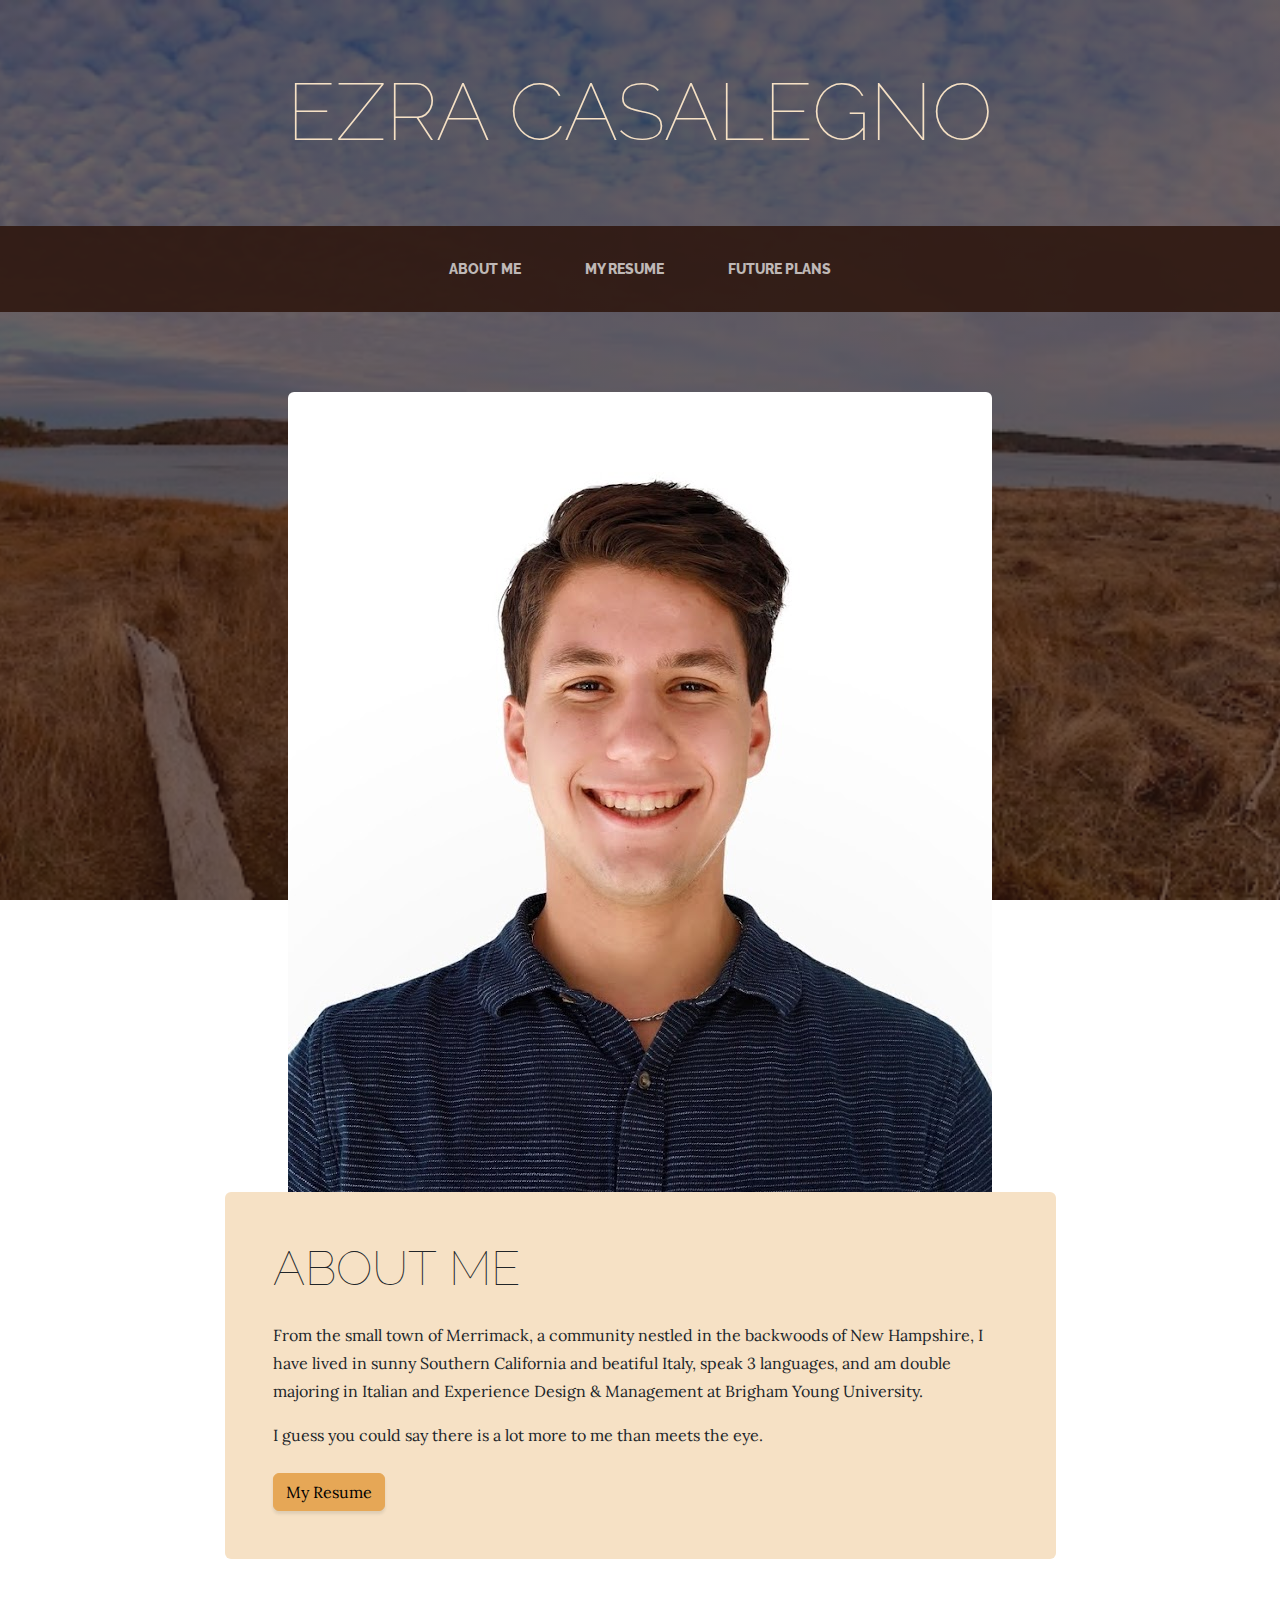
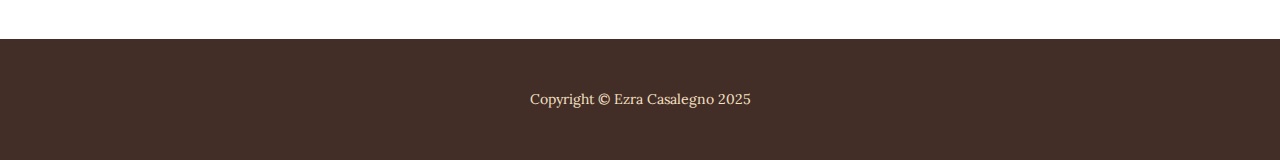
<file: about.html>
<!DOCTYPE html>
<html lang="en">

<head>
    <meta charset="utf-8" />
    <meta name="viewport" content="width=device-width, initial-scale=1, shrink-to-fit=no" />
    <meta name="description" content="" />
    <meta name="author" content="" />
    <title>Business Casual - Start Bootstrap Theme</title>
    <link rel="icon" type="image/x-icon" href="assets/favicon.ico" />
    <!-- Google fonts-->
    <link
        href="https://fonts.googleapis.com/css?family=Raleway:100,100i,200,200i,300,300i,400,400i,500,500i,600,600i,700,700i,800,800i,900,900i"
        rel="stylesheet" />
    <link href="https://fonts.googleapis.com/css?family=Lora:400,400i,700,700i" rel="stylesheet" />
    <!-- Core theme CSS (includes Bootstrap)-->
    <link href="css/styles.css" rel="stylesheet" />
</head>

<body>
    <header>
        <h1 class="site-heading text-center text-faded d-none d-lg-block">
            <span class="site-heading-lower">Ezra Casalegno</span>
        </h1>
    </header>
    <!-- Navigation-->
    <nav class="navbar navbar-expand-lg navbar-dark py-lg-4" id="mainNav">
        <div class="container">
            <a class="navbar-brand text-uppercase fw-bold d-lg-none" href="index.html">Ezra Casalegno</a>
            <button class="navbar-toggler" type="button" data-bs-toggle="collapse"
                data-bs-target="#navbarSupportedContent" aria-controls="navbarSupportedContent" aria-expanded="false"
                aria-label="Toggle navigation"><span class="navbar-toggler-icon"></span></button>
            <div class="collapse navbar-collapse" id="navbarSupportedContent">
                <ul class="navbar-nav mx-auto">
                    <li class="nav-item px-lg-4"><a class="nav-link text-uppercase" href="about.html">About Me</a></li>
                    <li class="nav-item px-lg-4"><a class="nav-link text-uppercase" href="products.html">My Resume</a>
                    </li>
                    <li class="nav-item px-lg-4"><a class="nav-link text-uppercase" href="store.html">Future Plans</a>
                    </li>
                </ul>
            </div>
        </div>
    </nav>
    <section class="page-section about-heading">
        <div class="container">
            <div class="text-center">
                <img class="img-fluid rounded about-heading-img mb-3 mb-lg-0" src="assets/img/about.jpg" alt="..." />
            </div>
            <div class="about-heading-content">
                <div class="row">
                    <div class="col-xl-9 col-lg-10 mx-auto">
                        <div class="bg-faded rounded p-5">
                            <h2 class="section-heading mb-4">
                                <span class="section-heading-lower">About Me</span>
                            </h2>
                            <p>From the small town of Merrimack, a community nestled in the backwoods of New Hampshire,
                                I have lived in sunny Southern California and beatiful Italy, speak 3 languages, and am
                                double majoring in Italian and Experience Design & Management at Brigham Young
                                University.</p>
                            <p class="mb-0">
                                I guess you could say there is a lot more to me than meets the eye.
                            </p>
                            <div class="mt-4">
                                <a href="products.html" class="btn btn-primary">My Resume</a>
                            </div>
                        </div>
                    </div>
                </div>
            </div>
        </div>
    </section>
    <footer class="footer text-faded text-center py-5">
        <div class="container">
            <p class="m-0 small">Copyright &copy; Ezra Casalegno 2025</p>
        </div>
    </footer>
    <!-- Bootstrap core JS-->
    <script src="https://cdn.jsdelivr.net/npm/bootstrap@5.2.3/dist/js/bootstrap.bundle.min.js"></script>
    <!-- Core theme JS-->
    <script src="js/scripts.js"></script>
</body>

</html>
</file>
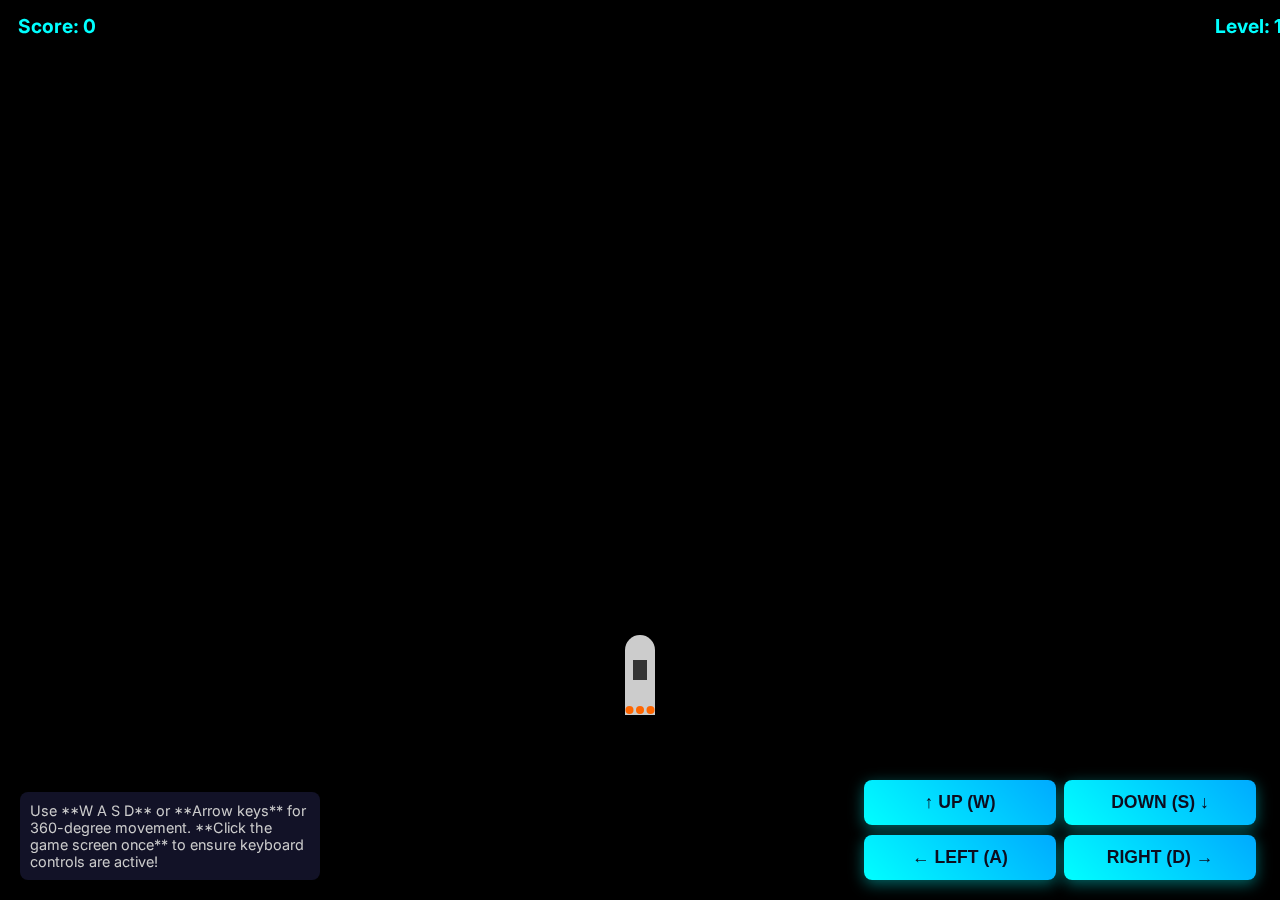
<file: game.html>
<!DOCTYPE html>
<html lang="en">
<head>
    <meta charset="UTF-8">
    <meta name="viewport" content="width=device-width, initial-scale=1.0">
    <title>Starship Mars Run</title>
    <!-- Use the Inter font for a clean look -->
    <link href="https://fonts.googleapis.com/css2?family=Inter:wght@400;700&display=swap" rel="stylesheet">
    <style>
        /* Global CSS for space theme */
        body {
            font-family: 'Inter', sans-serif;
            background-color: #000000; /* Pure black background */
            display: flex;
            flex-direction: column;
            align-items: center;
            justify-content: center;
            height: 100vh; /* Fullscreen height */
            width: 100vw; /* Fullscreen width */
            margin: 0;
            padding: 0;
            color: #ffffff;
            overflow: hidden; 
        }

        /* Game Container Styling - Takes up the entire viewport */
        .game-container {
            position: relative;
            background-color: #000000; /* Pure black canvas background */
            box-shadow: none;
            border: none;
            border-radius: 0;
            overflow: hidden;
            width: 100vw;
            height: 100vh;
        }

        canvas {
            display: block;
            width: 100%;
            height: 100%;
        }

        /* HUD and Score Styling */
        .hud {
            position: absolute;
            top: 0;
            left: 0;
            width: 100%;
            padding: 10px;
            background: rgba(0, 0, 0, 0.5);
            display: flex;
            justify-content: space-between;
            align-items: center;
            font-size: 1.2rem;
            font-weight: bold;
            color: #00ffff; /* Cyan color for score */
            z-index: 10;
        }

        .score-display, .level-display {
            padding: 4px 8px;
            border-radius: 6px;
            background: rgba(0, 0, 0, 0.7);
        }

        /* NEW LAYOUT CONTAINER for Instructions (Left) and Controls (Right) */
        .controls-overlay {
            position: absolute;
            bottom: 20px;
            left: 0;
            width: 100%;
            display: flex;
            justify-content: space-between; /* Pushes content to corners */
            align-items: flex-end;
            padding: 0 20px; /* Padding from screen edges */
            box-sizing: border-box;
            z-index: 30;
        }
        
        /* Instructions Box (Bottom Left) */
        .instructions-box {
            width: 45%; 
            max-width: 300px;
            text-align: left;
        }

        .instructions {
            background: rgba(26, 26, 56, 0.7);
            padding: 10px;
            border-radius: 8px;
            font-size: 0.9rem;
            color: #cccccc;
            margin-bottom: 0;
        }
        
        /* Mobile Controls Wrapper (Bottom Right) */
        .mobile-controls-wrapper {
            display: flex;
            flex-direction: column;
            gap: 10px; 
            width: 45%; 
            max-width: 400px;
        }

        /* Game Over Modal */
        .game-over-modal {
            position: absolute;
            top: 0;
            left: 0;
            width: 100%;
            height: 100%;
            background: rgba(0, 0, 0, 0.9);
            display: flex;
            flex-direction: column;
            align-items: center;
            justify-content: center;
            z-index: 40;
            text-align: center;
        }

        .game-over-modal h3 {
            color: #ff0077; 
            font-size: 2.5rem;
            margin-bottom: 10px;
        }

        .game-over-modal p {
            color: #00ffff;
            font-size: 1.5rem;
            margin-bottom: 30px;
        }

        /* Button Styling */
        button {
            background: linear-gradient(45deg, #00ffff, #00aaff);
            color: #0d0d1e;
            border: none;
            padding: 12px 25px;
            font-size: 1.1rem;
            font-weight: bold;
            border-radius: 8px;
            cursor: pointer;
            transition: all 0.2s ease;
            box-shadow: 0 4px 15px rgba(0, 255, 255, 0.4);
        }

        button:hover {
            background: linear-gradient(45deg, #00aaff, #00ffff);
            transform: translateY(-2px);
            box-shadow: 0 6px 20px rgba(0, 255, 255, 0.6);
        }

        button:active {
            transform: translateY(0);
            box-shadow: 0 2px 10px rgba(0, 255, 255, 0.4);
        }

        /* Internal Controls Styling */
        .horizontal-controls, .vertical-controls {
            display: flex;
            justify-content: space-around;
            width: 100%;
        }

        .horizontal-controls button, .vertical-controls button {
            width: 48%;
            padding: 12px 0;
            font-size: 1.1rem;
        }
    </style>
</head>
<body>

    <div class="game-container">
        <!-- Game HUD -->
        <div class="hud">
            <span class="score-display" id="score">Score: 0</span>
            <span class="level-display" id="level">Level: 1</span>
        </div>

        <!-- Canvas for the game -->
        <canvas id="gameCanvas"></canvas>

        <!-- Controls and Instructions OVERLAY -->
        <div class="controls-overlay">
            
            <!-- Bottom Left Instructions -->
            <div class="instructions-box">
                <div class="instructions">
                    Use **W A S D** or **Arrow keys** for 360-degree movement. **Click the game screen once** to ensure keyboard controls are active!
                </div>
            </div>
            
            <!-- Bottom Right Mobile/Button Controls -->
            <div class="mobile-controls-wrapper">
                <div class="vertical-controls">
                    <button onmousedown="moveUp(true)" onmouseup="moveUp(false)" ontouchstart="moveUp(true)" ontouchend="moveUp(false)">
                        &uarr; UP (W)
                    </button>
                    <button onmousedown="moveDown(true)" onmouseup="moveDown(false)" ontouchstart="moveDown(true)" ontouchend="moveDown(false)">
                        DOWN (S) &darr;
                    </button>
                </div>
                <div class="horizontal-controls">
                    <button onmousedown="moveLeft(true)" onmouseup="moveLeft(false)" ontouchstart="moveLeft(true)" ontouchend="moveLeft(false)">
                        &larr; LEFT (A)
                    </button>
                    <button onmousedown="moveRight(true)" onmouseup="moveRight(false)" ontouchstart="moveRight(true)" ontouchend="moveRight(false)">
                        RIGHT (D) &rarr;
                    </button>
                </div>
            </div>
        </div>
        

        <!-- Game Over Modal (Initially hidden) -->
        <div class="game-over-modal" id="gameOverModal" style="display: none;">
            <h3 class="final-message">MISSION FAILED</h3>
            <p>Starship Impacted! Final Score: <span id="finalScore">0</span></p>
            <button onclick="startGame()">RESTART MISSION</button>
        </div>
    </div>

    <script>
        // --- Game Setup ---
        const canvas = document.getElementById('gameCanvas');
        const ctx = canvas.getContext('2d');
        const scoreDisplay = document.getElementById('score');
        const levelDisplay = document.getElementById('level');
        const gameOverModal = document.getElementById('gameOverModal');
        const finalScoreDisplay = document.getElementById('finalScore');

        // Initial Canvas Sizing
        let CW, CH; 
        
        let score = 0;
        let isRunning = false;
        let lastTime = 0;
        let scoreInterval = null;
        
        // Game Difficulty Settings
        let globalSpeed = 2;
        let obstacleSpawnRate = 60; // Base spawn rate is faster (was 80)
        let difficultyLevel = 1;
        let obstacleCount = 0;

        // Player (Starship)
        const rocket = {
            width: 30,
            height: 80,
            x: 0,
            y: 0,
            speed: 5,
            velX: 0,
            velY: 0
        };

        // Obstacle Array
        let obstacles = [];

        // Input Handler
        let keys = { A: false, D: false, W: false, S: false, ArrowLeft: false, ArrowRight: false, ArrowUp: false, ArrowDown: false };

        // --- Utility Functions ---

        /**
         * Resizes the canvas to match its container size (full viewport).
         */
        function resizeCanvas() {
            CW = canvas.width = window.innerWidth;
            CH = canvas.height = window.innerHeight;
            
            // Re-center rocket on resize (near the bottom 3/4ths mark)
            rocket.x = CW / 2 - rocket.width / 2;
            rocket.y = CH * 0.75 - rocket.height / 2;
        }
        window.addEventListener('resize', resizeCanvas);


        // --- Player Movement Functions (Accessible globally for button clicks) ---
        
        // KEYBOARD LISTENERS
        document.addEventListener('keydown', (e) => {
            // Preventing default scroll action for arrows/WASD
            if (['Space', 'ArrowUp', 'ArrowDown', 'ArrowLeft', 'ArrowRight', 'w', 'a', 's', 'd'].includes(e.key.toLowerCase())) {
                e.preventDefault();
            }

            if (e.key === 'a' || e.key === 'A' || e.key === 'ArrowLeft') {
                keys.A = keys.ArrowLeft = true;
            }
            if (e.key === 'd' || e.key === 'D' || e.key === 'ArrowRight') {
                keys.D = keys.ArrowRight = true;
            }
            if (e.key === 'w' || e.key === 'W' || e.key === 'ArrowUp') {
                keys.W = keys.ArrowUp = true;
            }
            if (e.key === 's' || e.key === 'S' || e.key === 'ArrowDown') {
                keys.S = keys.ArrowDown = true;
            }
        });

        document.addEventListener('keyup', (e) => {
            if (e.key === 'a' || e.key === 'A' || e.key === 'ArrowLeft') {
                keys.A = keys.ArrowLeft = false;
            }
            if (e.key === 'd' || e.key === 'D' || e.key === 'ArrowRight') {
                keys.D = keys.ArrowRight = false;
            }
            if (e.key === 'w' || e.key === 'W' || e.key === 'ArrowUp') {
                keys.W = keys.ArrowUp = false;
            }
            if (e.key === 's' || e.key === 'S' || e.key === 'ArrowDown') {
                keys.S = keys.ArrowDown = false;
            }
        });
        
        // Mobile/Touch/Mouse handlers
        window.moveLeft = (isDown) => { keys.A = keys.ArrowLeft = isDown; };
        window.moveRight = (isDown) => { keys.D = keys.ArrowRight = isDown; };
        window.moveUp = (isDown) => { keys.W = keys.ArrowUp = isDown; };
        window.moveDown = (isDown) => { keys.S = keys.ArrowDown = isDown; };


        // --- Game Components: Starship & Asteroid ---

        /**
         * Draws the animated engine thrust coming out of the bottom of the rocket.
         */
        function drawEngineThrust() {
            // Only show a powerful flame if the main engine (W/Up) is pressed
            if (keys.W || keys.ArrowUp) {
                const cx = rocket.x + rocket.width / 2;
                const cy = rocket.y + rocket.height;
                
                // Flicker effect: random length and width for animation
                const flameLength = 20 + Math.random() * 25;
                const flameWidth = rocket.width * (0.8 + Math.random() * 0.4); 
                
                // 1. Reddish Outer Glow
                ctx.beginPath();
                ctx.moveTo(cx - flameWidth, cy); 
                ctx.lineTo(cx + flameWidth, cy);
                ctx.lineTo(cx + Math.random() * 5 - 2.5, cy + flameLength * 1.5); // Apex
                ctx.fillStyle = `rgba(255, 100, 0, ${0.4 + Math.random() * 0.2})`; 
                ctx.fill();

                // 2. Yellow Core
                ctx.beginPath();
                ctx.moveTo(cx - flameWidth * 0.5, cy); 
                ctx.lineTo(cx + flameWidth * 0.5, cy);
                ctx.lineTo(cx + Math.random() * 2 - 1, cy + flameLength);
                ctx.fillStyle = `rgba(255, 200, 0, ${0.8 + Math.random() * 0.2})`; 
                ctx.fill();
            }
        }


        /**
         * Draws the rocket ship as a simplified Starship (tall silver cylinder).
         */
        function drawRocket() {
            const radius = rocket.width / 2;
            const bodyHeight = rocket.height - radius;
            
            // 1. Main Body (Silver)
            ctx.fillStyle = '#CCCCCC'; 
            
            // Cylinder body
            ctx.fillRect(rocket.x, rocket.y + radius, rocket.width, bodyHeight);
            
            // Rounded top
            ctx.beginPath();
            ctx.arc(rocket.x + radius, rocket.y + radius, radius, Math.PI, 0);
            ctx.fill();
            
            // 2. Cockpit/Window (Darker section near top)
            ctx.fillStyle = '#333333';
            ctx.fillRect(rocket.x + 8, rocket.y + radius + 10, rocket.width - 16, 20);

            // 3. Engine Nozzles (Small circles at the bottom, Starship style)
            const nozzleY = rocket.y + rocket.height - 5;
            ctx.fillStyle = '#ff6600'; 
            
            // Left nozzle
            ctx.beginPath();
            ctx.arc(rocket.x + radius / 2 - 3, nozzleY, 4, 0, Math.PI * 2);
            ctx.fill();
            
            // Center nozzle
            ctx.beginPath();
            ctx.arc(rocket.x + radius, nozzleY, 4, 0, Math.PI * 2);
            ctx.fill();

            // Right nozzle
            ctx.beginPath();
            ctx.arc(rocket.x + rocket.width - radius / 2 + 3, nozzleY, 4, 0, Math.PI * 2);
            ctx.fill();
        }

        /**
         * Class for creating obstacles (Asteroids) with irregular shapes and sizes.
         */
        class Asteroid {
            constructor(x, y, radius, speed) {
                this.x = x;
                this.y = y;
                this.radius = radius;
                this.speed = speed;
                this.color = '#808080';
                this.points = this.generateIrregularShape(radius, 6 + Math.floor(Math.random() * 4)); 
            }

            /**
             * Generates an array of points for an irregular polygon, giving a rock shape.
             */
            generateIrregularShape(baseRadius, numPoints) {
                const points = [];
                for (let i = 0; i < numPoints; i++) {
                    const angle = (i / numPoints) * Math.PI * 2;
                    // Randomize radius slightly more for aggressive shape changes
                    const randomizedRadius = baseRadius * (0.6 + Math.random() * 0.8); // 60% to 140% of base
                    points.push({
                        x: Math.cos(angle) * randomizedRadius,
                        y: Math.sin(angle) * randomizedRadius
                    });
                }
                return points;
            }

            draw() {
                ctx.fillStyle = this.color;
                ctx.beginPath();
                
                // Draw the irregular shape
                ctx.moveTo(this.x + this.points[0].x, this.y + this.points[0].y);
                for (let i = 1; i < this.points.length; i++) {
                    ctx.lineTo(this.x + this.points[i].x, this.y + this.points[i].y);
                }
                ctx.closePath();
                ctx.fill();
            }

            update() {
                this.y += this.speed;
            }
        }

        /**
         * Checks for collision between the rocket and an asteroid.
         */
        function checkCollision(asteroid) {
            // Simplified collision check using the asteroid's bounding radius against the rocket's center point
            const rocketCenterX = rocket.x + rocket.width / 2;
            const rocketCenterY = rocket.y + rocket.height / 2;
            
            // Use the asteroid's effective radius (max point distance)
            const effectiveRadius = asteroid.radius * 1.4; 

            const distanceX = asteroid.x - rocketCenterX;
            const distanceY = asteroid.y - rocketCenterY;

            const distanceSquared = (distanceX * distanceX) + (distanceY * distanceY);
            return distanceSquared < (effectiveRadius * effectiveRadius);
        }

        // --- Game Logic ---

        /**
         * Adjusts global game speed and spawn rate based on score.
         */
        function updateDifficulty() {
            const newLevel = Math.floor(score / 15) + 1; // Level up faster (every 15 points)
            if (newLevel > difficultyLevel) {
                difficultyLevel = newLevel;
                
                // Increased speed scaling for faster difficulty spike
                globalSpeed = 2 + (difficultyLevel * 1.0); 
                
                // Faster reduction in spawn rate (more asteroids, lower min spawn frame is 10)
                obstacleSpawnRate = Math.max(10, 60 - (difficultyLevel * 10)); 
                
                levelDisplay.textContent = `Level: ${difficultyLevel}`;
            }
        }

        /**
         * Spawns new asteroids based on the current spawn rate.
         */
        function spawnObstacles() {
            obstacleCount++;
            if (obstacleCount >= obstacleSpawnRate) {
                // Larger range of sizes for obstacles
                const minRadius = 15;
                const maxRadius = 40;
                const radius = Math.random() * (maxRadius - minRadius) + minRadius;
                
                const x = Math.random() * (CW - radius * 2) + radius;
                const speed = globalSpeed + Math.random() * 1.5; 

                obstacles.push(new Asteroid(x, -radius, radius, speed));
                obstacleCount = 0;
            }
        }

        /**
         * Main game update loop.
         * @param {number} timestamp 
         */
        function gameLoop(timestamp) {
            if (!isRunning) return;

            const deltaTime = timestamp - lastTime;
            lastTime = timestamp;

            // 1. Clear Canvas 
            ctx.fillStyle = '#000000';
            ctx.fillRect(0, 0, CW, CH);

            // 2. Rocket Movement Update (360-degree movement)
            rocket.velX = 0;
            rocket.velY = 0; 
            
            // Horizontal
            if (keys.A || keys.ArrowLeft) rocket.velX = -rocket.speed;
            if (keys.D || keys.ArrowRight) rocket.velX = rocket.speed;
            // Vertical
            if (keys.W || keys.ArrowUp) rocket.velY = -rocket.speed;
            if (keys.S || keys.ArrowDown) rocket.velY = rocket.speed;

            // Apply movement scaled by delta time
            const scaleFactor = deltaTime / 16.66;
            rocket.x += rocket.velX * scaleFactor;
            rocket.y += rocket.velY * scaleFactor;

            // Boundary checking (360-degree boundaries)
            if (rocket.x < 0) rocket.x = 0;
            if (rocket.x > CW - rocket.width) rocket.x = CW - rocket.width;
            if (rocket.y < 0) rocket.y = 0;
            if (rocket.y > CH - rocket.height) rocket.y = CH - rocket.height;

            // 3. Obstacle Spawning and Updating
            spawnObstacles();
            
            let hit = false;
            obstacles = obstacles.filter(asteroid => {
                asteroid.update();
                asteroid.draw();

                // Check for collision
                if (checkCollision(asteroid)) {
                    hit = true;
                    return false; 
                }

                // Keep asteroid if it's visible
                return asteroid.y < CH + asteroid.radius; 
            });

            // 4. Draw Rocket and Thrust
            drawEngineThrust(); // Draw fire first so rocket is on top
            drawRocket();

            // 5. Check Game State
            if (hit) {
                endGame();
                return;
            }

            // 6. Request next frame
            requestAnimationFrame(gameLoop);
        }

        /**
         * Initiates a new game session.
         */
        window.startGame = function() {
            // Reset state
            score = 0;
            globalSpeed = 2;
            obstacleSpawnRate = 60;
            difficultyLevel = 1;
            obstacles = [];
            isRunning = true;
            gameOverModal.style.display = 'none';
            scoreDisplay.textContent = 'Score: 0';
            levelDisplay.textContent = `Level: 1`;
            
            // Set initial rocket position 
            resizeCanvas(); 
            rocket.x = CW / 2 - rocket.width / 2;
            rocket.y = CH * 0.75 - rocket.height / 2; // Starts slightly low

            // Start score timer
            if (scoreInterval) clearInterval(scoreInterval);
            scoreInterval = setInterval(() => {
                score++;
                scoreDisplay.textContent = `Score: ${score}`;
                updateDifficulty();
            }, 1000); // 1 point per second

            // Start the main loop
            lastTime = performance.now();
            requestAnimationFrame(gameLoop);
        }

        // --- Game End ---
        function endGame() {
            isRunning = false;
            if (scoreInterval) clearInterval(scoreInterval);
            finalScoreDisplay.textContent = score;
            gameOverModal.style.display = 'flex';
        }

        // Start the game immediately on load
        window.onload = function() {
            resizeCanvas();
            startGame();
        }

    </script>
</body>
</html>
</file>
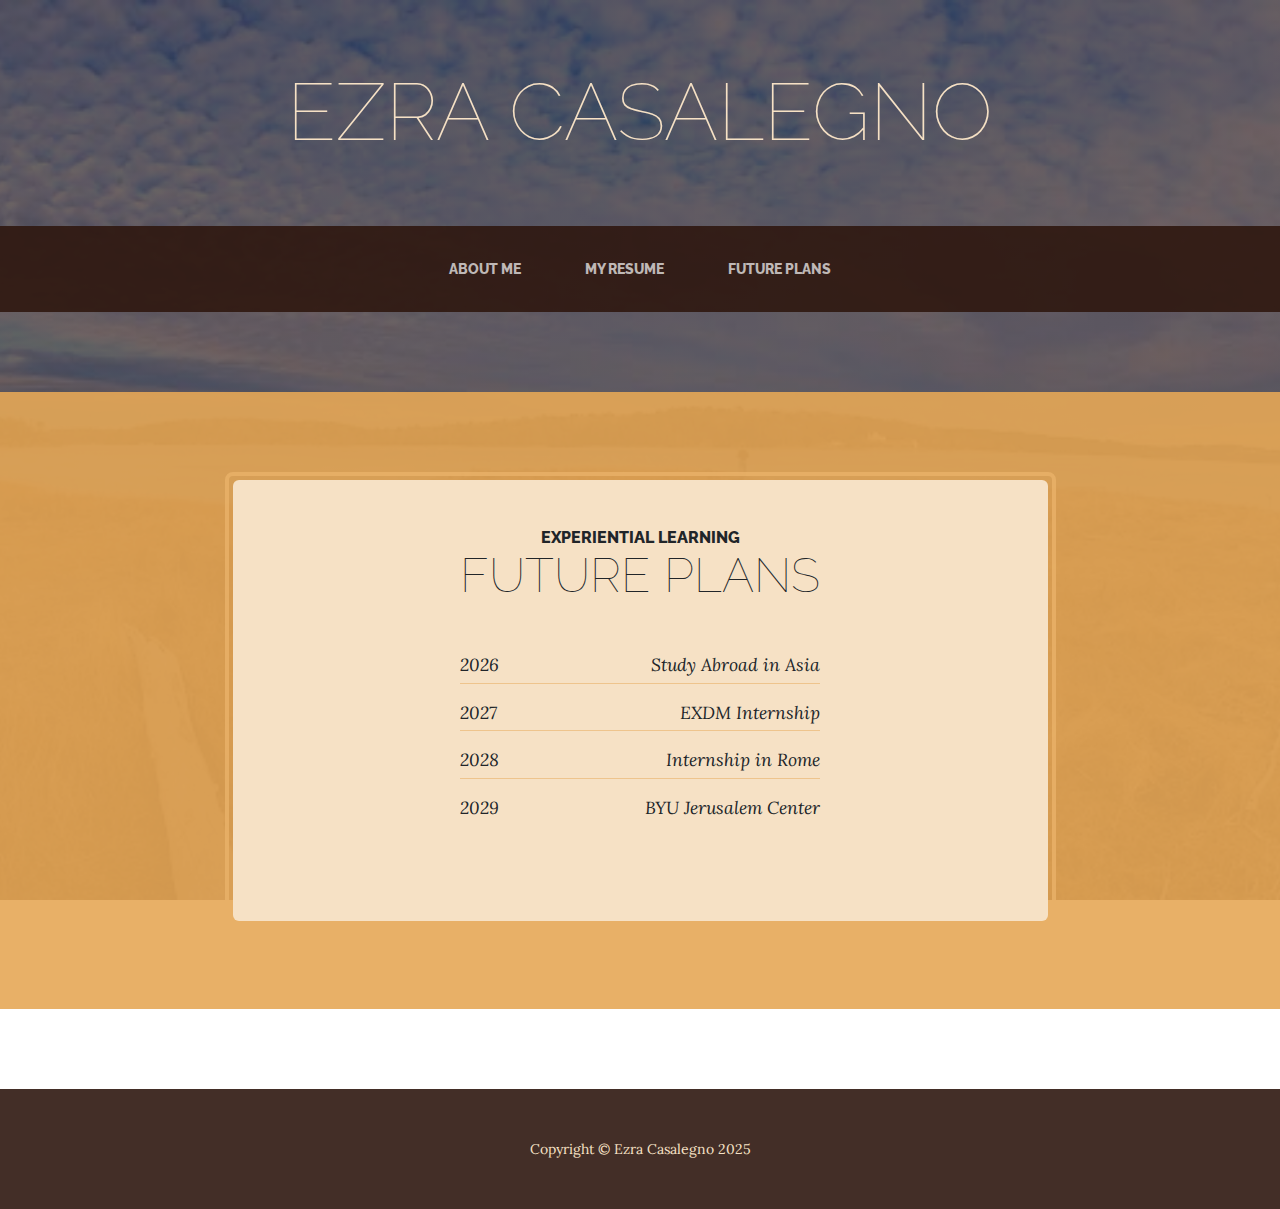
<file: store.html>
<!DOCTYPE html>
<html lang="en">

<head>
    <meta charset="utf-8" />
    <meta name="viewport" content="width=device-width, initial-scale=1, shrink-to-fit=no" />
    <meta name="description" content="" />
    <meta name="author" content="" />
    <title>Ezra Casalegno</title>
    <link rel="icon" type="image/x-icon" href="assets/favicon.ico" />
    <!-- Google fonts-->
    <link
        href="https://fonts.googleapis.com/css?family=Raleway:100,100i,200,200i,300,300i,400,400i,500,500i,600,600i,700,700i,800,800i,900,900i"
        rel="stylesheet" />
    <link href="https://fonts.googleapis.com/css?family=Lora:400,400i,700,700i" rel="stylesheet" />
    <!-- Core theme CSS (includes Bootstrap)-->
    <link href="css/styles.css" rel="stylesheet" />
</head>

<body>
    <header>
        <h1 class="site-heading text-center text-faded d-none d-lg-block">
            <span class="site-heading-lower">Ezra Casalegno</span>
        </h1>
    </header>
    <!-- Navigation-->
    <nav class="navbar navbar-expand-lg navbar-dark py-lg-4" id="mainNav">
        <div class="container">
            <a class="navbar-brand text-uppercase fw-bold d-lg-none" href="index.html">Ezra Casalegno</a>
            <button class="navbar-toggler" type="button" data-bs-toggle="collapse"
                data-bs-target="#navbarSupportedContent" aria-controls="navbarSupportedContent" aria-expanded="false"
                aria-label="Toggle navigation"><span class="navbar-toggler-icon"></span></button>
            <div class="collapse navbar-collapse" id="navbarSupportedContent">
                <ul class="navbar-nav mx-auto">
                    <li class="nav-item px-lg-4"><a class="nav-link text-uppercase" href="about.html">About Me</a></li>
                    <li class="nav-item px-lg-4"><a class="nav-link text-uppercase" href="products.html">My Resume</a>
                    </li>
                    <li class="nav-item px-lg-4"><a class="nav-link text-uppercase" href="store.html">Future Plans</a>
                    </li>
                </ul>
            </div>
        </div>
    </nav>
    <section class="page-section cta">
        <div class="container">
            <div class="row">
                <div class="col-xl-9 mx-auto">
                    <div class="cta-inner bg-faded text-center rounded">
                        <h2 class="section-heading mb-5">
                            <span class="section-heading-upper">Experiential Learning</span>
                            <span class="section-heading-lower">Future Plans</span>
                        </h2>
                        <ul class="list-unstyled list-hours mb-5 text-left mx-auto">
                            <li class="list-unstyled-item list-hours-item d-flex">
                                <span>2026</span>
                                <span class="ms-auto">Study Abroad in Asia</span>
                            </li>
                            <li class="list-unstyled-item list-hours-item d-flex">
                                <span>2027</span>
                                <span class="ms-auto">EXDM Internship</span>
                            </li>
                            <li class="list-unstyled-item list-hours-item d-flex">
                                <span>2028</span>
                                <span class="ms-auto">Internship in Rome</span>
                            </li>
                            <li class="list-unstyled-item list-hours-item d-flex">
                                <span>2029</span>
                                <span class="ms-auto">BYU Jerusalem Center</span>
                        </ul>
                    </div>
                </div>
            </div>
        </div>
    </section>
    <footer class="footer text-faded text-center py-5">
        <div class="container">
            <p class="m-0 small">Copyright &copy; Ezra Casalegno 2025</p>
        </div>
    </footer>
    <!-- Bootstrap core JS-->
    <script src="https://cdn.jsdelivr.net/npm/bootstrap@5.2.3/dist/js/bootstrap.bundle.min.js"></script>
    <!-- Core theme JS-->
    <script src="js/scripts.js"></script>
</body>

</html>
</file>
